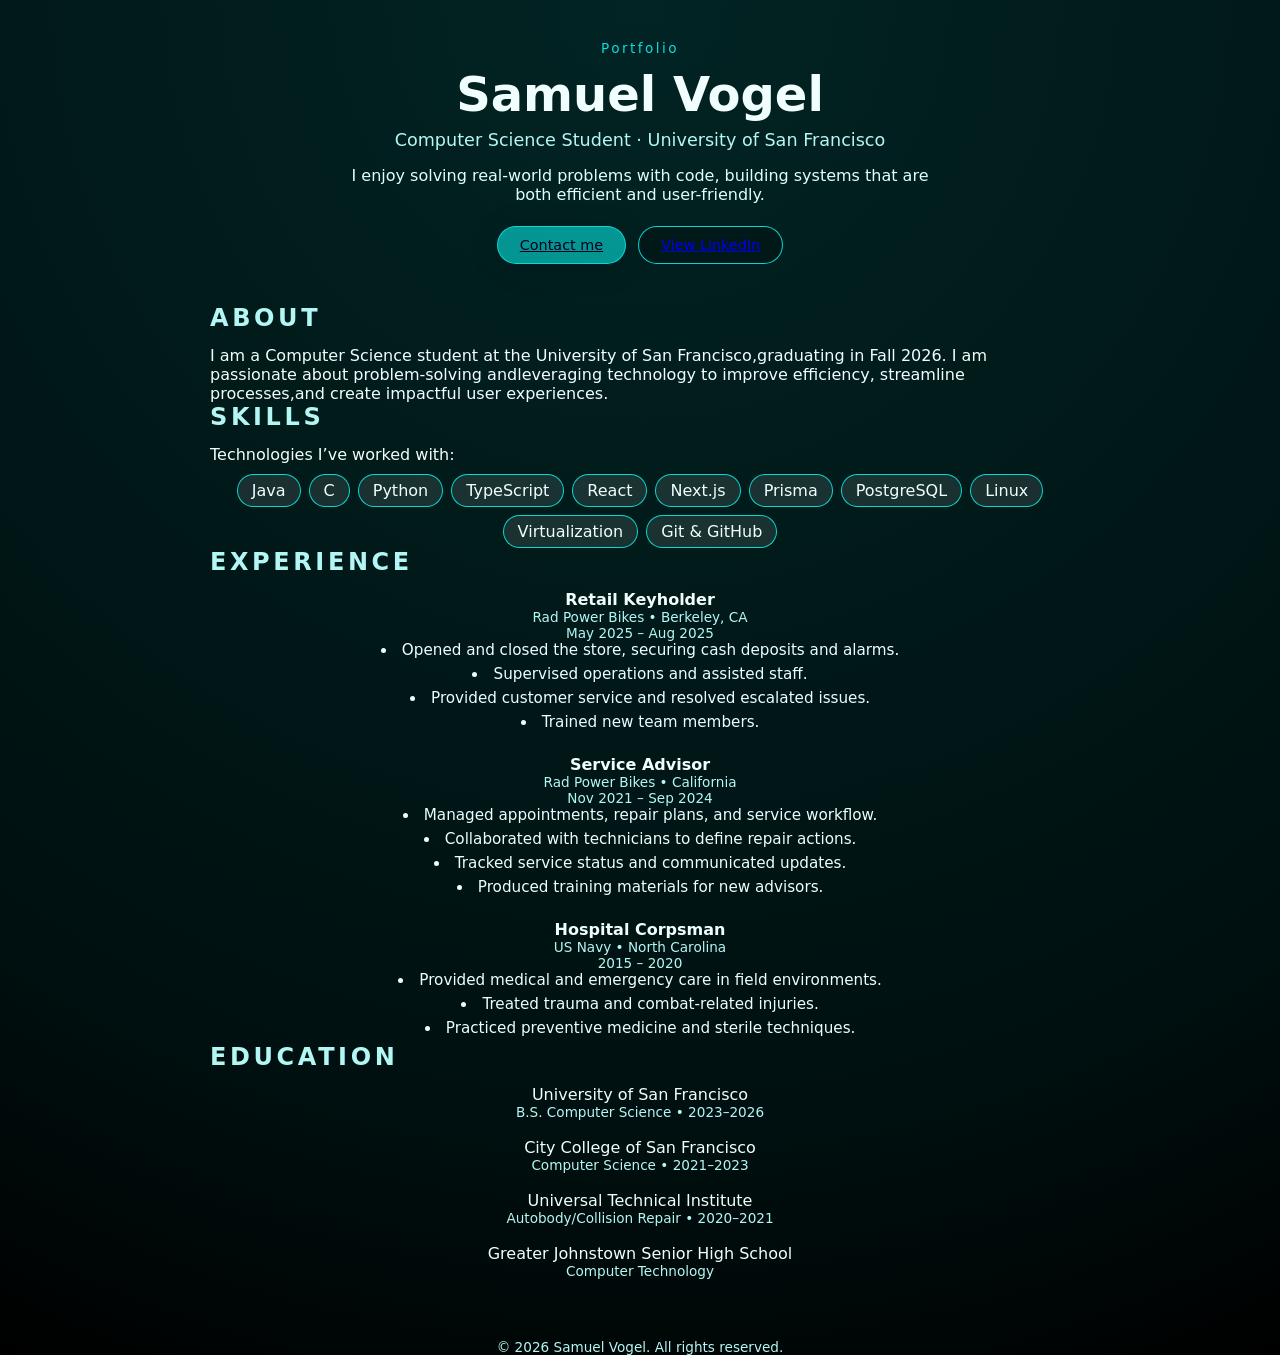
<file: index.html>
<!DOCTYPE html>
<html lang="en">
<head>
    <meta charset="UTF-8" />
    <title>Samuel Vogel | Portfolio</title>
    <meta name="viewport" content="width=device-width, initial-scale=1" />
    <link rel="stylesheet" href="styles/main.css" />
</head>
<body>

<main id="app">

    <!-- Header -->
    <header class="hero">
        <div class="hero-text">
            <div class="eyebrow">Portfolio</div>
            <h1 class="name">Samuel Vogel</h1>
            <div class="subtitle">Computer Science Student · University of San Francisco</div>
            <p class="tagline">
                I enjoy solving real-world problems with code, building systems that are both
                efficient and user-friendly.
            </p>

            <div class="hero-actions">
                <a href="contact.html" class="btn btn-primary">Contact me</a>
                <a href="https://www.linkedin.com/in/samuel-vogel-675956191"
                   class="btn btn-ghost" target="_blank">View LinkedIn</a>
            </div>
        </div>
    </header>

    <!-- Sections inserted here -->
    <div id="content">
        <!-- JS loads section files here -->
    </div>

</main>

<footer>
    © <span id="year"></span> Samuel Vogel. All rights reserved.
</footer>

<script src="scripts/main.js"></script>
</body>
</html>
</file>
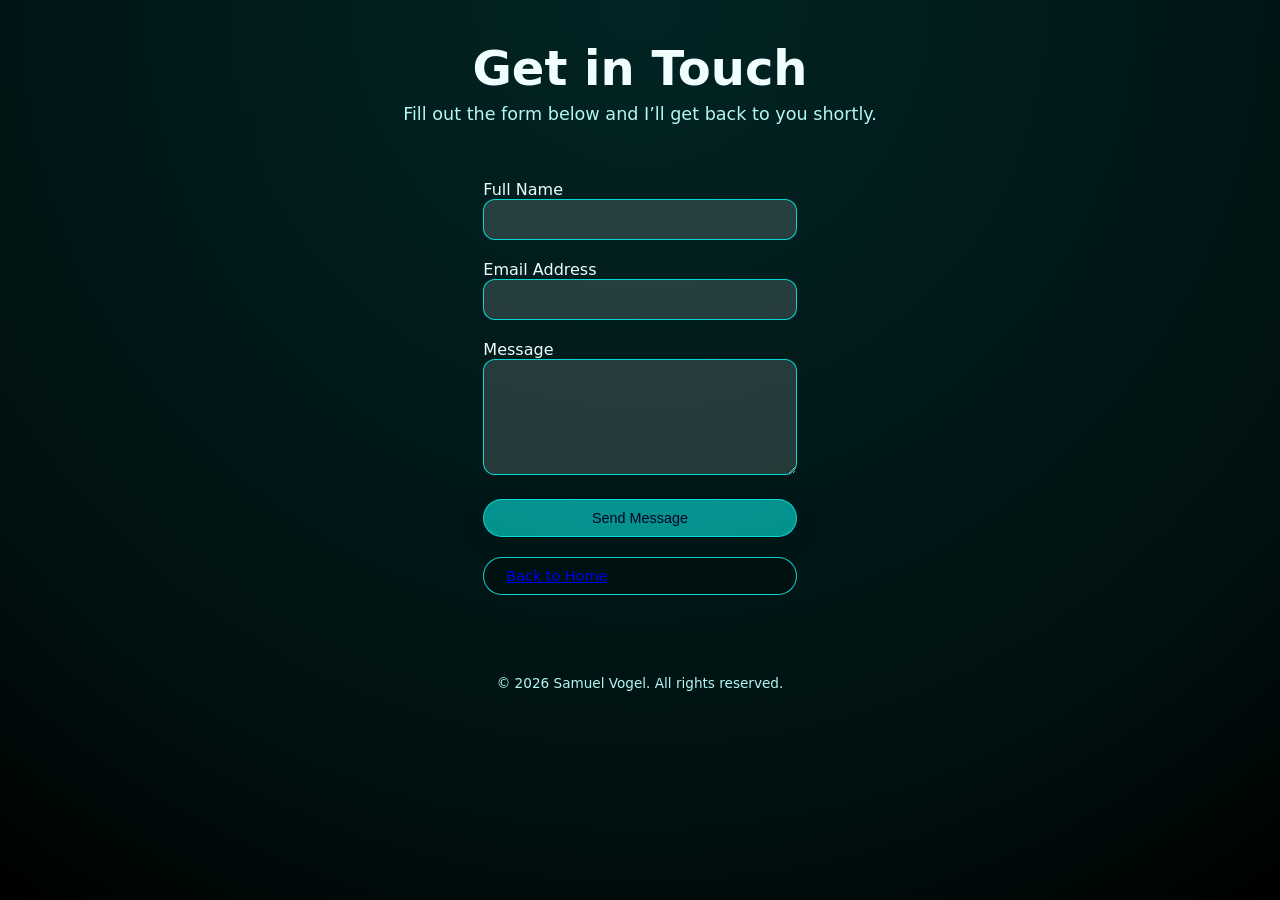
<file: contact.html>
<!DOCTYPE html>
<html lang="en">
<head>
    <meta charset="UTF-8">
    <title>Contact | Samuel Vogel</title>
    <meta name="viewport" content="width=device-width, initial-scale=1">
    <link rel="stylesheet" href="styles/main.css">
</head>
<body>

<main class="contact-page">

    <header class="hero contact-hero">
        <h1 class="name">Get in Touch</h1>
        <p class="subtitle">
            Fill out the form below and I’ll get back to you shortly.
        </p>
    </header>

    <section class="card contact-card">
        <form class="contact-form">
            <label>
                <span class="contact-label">Full Name</span>
                <input type="text" name="name" required>
            </label>

            <label>
                <span class="contact-label">Email Address</span>
                <input type="email" name="email" required>
            </label>

            <label>
                <span class="contact-label">Message</span>
                <textarea name="message" rows="6" required></textarea>
            </label>

            <button type="submit" class="btn btn-primary contact-submit">
                Send Message
            </button>

            <a href="index.html" class="btn btn-ghost contact-back">
                Back to Home
            </a>
        </form>
    </section>

</main>

<footer>
    © <span id="year"></span> Samuel Vogel. All rights reserved.
</footer>

<script src="scripts/main.js"></script>
</body>
</html>
</file>
<file: styles/main.css>
:root {
    --accent: rgba(8, 223, 218, 1);
    --glass-bg: rgba(8, 223, 218, 0.62);
    --glass-border: rgba(8, 223, 218, 0.96);
    --text: #f0fefe;
    --muted: #b3f7f5;
    --max-width: 900px;
}

/* Reset */
* {
    box-sizing: border-box;
    margin: 0;
    padding: 0;
}

body {
    font-family: system-ui, -apple-system, BlinkMacSystemFont, sans-serif;
    background: radial-gradient(circle at top, #022424 0, #001010 75%, #000 100%);
    color: var(--text);
    min-height: 100vh;
    /* no flex on body – let it flow normally */
}

main {
    max-width: var(--max-width);
    width: 100%;
    padding: 40px 20px;
    margin: 0 auto;
    display: flex;
    flex-direction: column;
    align-items: center; /* keeps things centered horizontally */
}

/* Center header */
header {
    width: 100%;
    text-align: center;
    margin-bottom: 40px;
}

/* Typography */
.eyebrow {
    letter-spacing: 0.18em;
    color: var(--accent);
    margin-bottom: 10px;
    font-size: 0.85rem;
}

.name {
    font-size: clamp(2.4rem, 5vw, 3rem);
    font-weight: 700;
    margin-bottom: 8px;
}

.subtitle {
    color: var(--muted);
    margin-bottom: 16px;
    font-size: 1.1rem;
}

.tagline {
    max-width: 600px;
    color: #dffffe;
    margin: 0 auto;
}

/* Buttons */
.hero-actions {
    margin-top: 22px;
    display: flex;
    justify-content: center;
    flex-wrap: wrap;
    gap: 12px;
}

.btn {
    padding: 10px 22px;
    border-radius: 999px;
    font-size: 0.9rem;
    cursor: pointer;
    transition: 0.2s ease;
    border: 1px solid var(--glass-border);
}

.btn-primary {
    background: var(--glass-bg);
    backdrop-filter: blur(0.5px);
    box-shadow: 0 4px 30px rgba(0, 0, 0, 0.15);
    color: #002;
}

.btn-ghost {
    background: rgba(0, 0, 0, 0.2);
}

.btn:hover {
    transform: translateY(-2px);
}

/* GLASS CARD BASE STYLE */
.glass-card {
    width: 100%;
    background: var(--glass-bg);
    border-radius: 16px;
    border: 1px solid var(--glass-border);
    box-shadow: 0 4px 30px rgba(0, 0, 0, 0.1);
    backdrop-filter: blur(0.5px);
    -webkit-backdrop-filter: blur(0.5px);
    padding: 24px 22px;
    margin-bottom: 26px;
    text-align: center;
}

/* Section headers */
.section-title {
    text-transform: uppercase;
    letter-spacing: 0.15em;
    color: var(--muted);
    font-weight: 600;
    margin-bottom: 14px;
}

/* Experience + Education centered lists */
.experience-list,
.edu-list {
    display: grid;
    gap: 18px;
    margin-top: 10px;
}

.experience-item,
.edu-item {
    text-align: center;
}

.experience-item ul,
.edu-item ul {
    list-style-position: inside;
    text-align: center;
}

.experience-item li,
.edu-item li {
    margin-bottom: 6px;
    color: #eaffff;
    font-size: 0.95rem;
}

.role {
    font-weight: 700;
    font-size: 1rem;
}

.company,
.experience-meta,
.edu-meta {
    color: var(--muted);
    font-size: 0.85rem;
}

/* Skills grid centered */
.skills-grid {
    margin-top: 10px;
    display: flex;
    flex-wrap: wrap;
    justify-content: center;
    gap: 8px;
}

.skills-grid span {
    padding: 6px 14px;
    border: 1px solid var(--glass-border);
    background: rgba(255,255,255,0.1);
    border-radius: 50px;
}

/* Contact page */
.contact-page {
    width: 100%;
    max-width: 700px;
    margin: 0 auto;
    text-align: center;
    padding: 40px 20px 60px;
}

.contact-card {
    composes: glass-card;
}

.contact-form {
    display: grid;
    gap: 20px;
    text-align: left;
}

.contact-form label {
    font-weight: 500;
}

.contact-form input,
.contact-form textarea {
    width: 100%;
    padding: 12px;
    border-radius: 12px;
    border: 1px solid var(--glass-border);
    background: rgba(255,255,255,0.15);
    color: var(--text);
}

footer {
    text-align: center;
    font-size: 0.85rem;
    margin-top: 20px;
    color: var(--muted);
}
</file>
